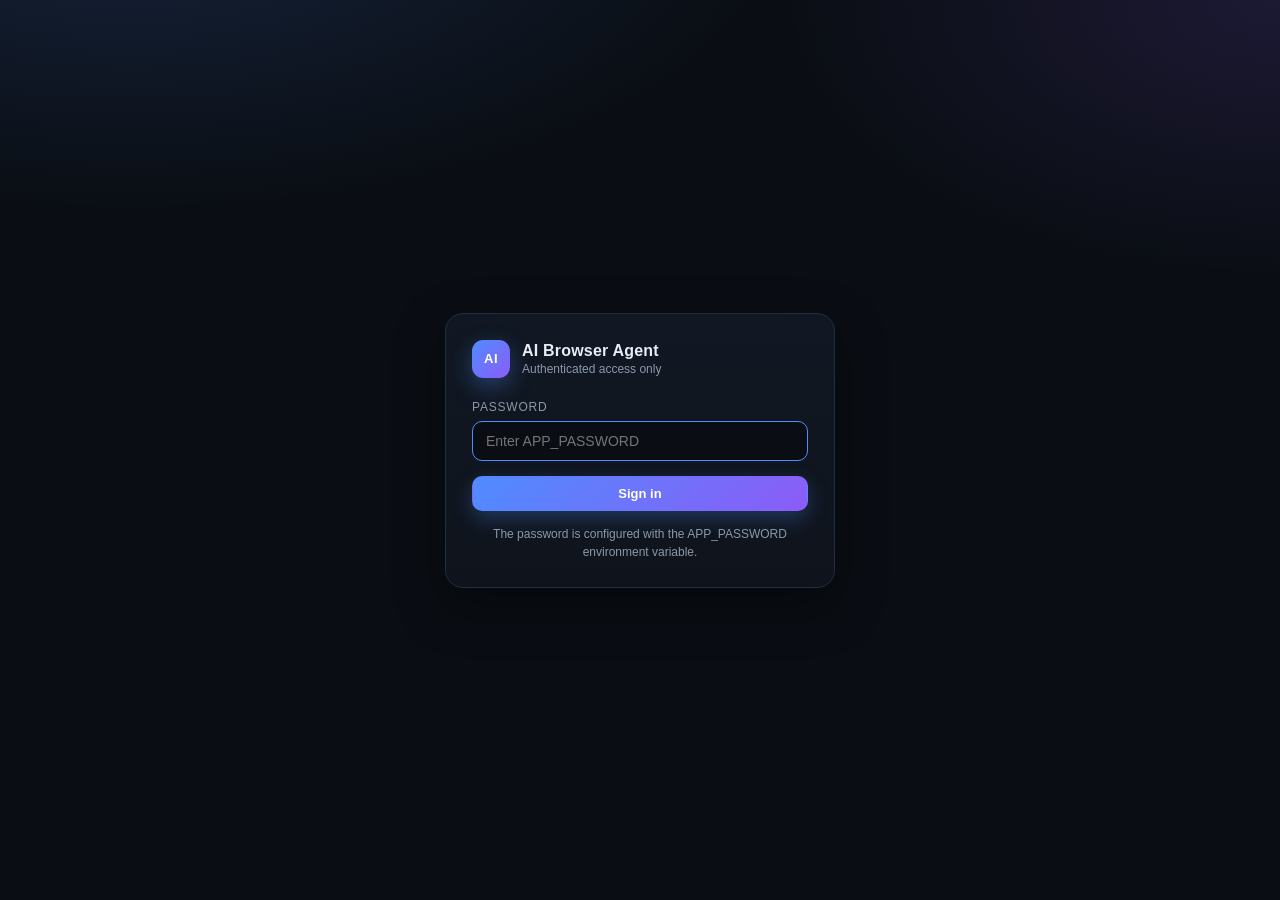
<file: static/login.html>
<!doctype html>
<html lang="en">
<head>
  <meta charset="utf-8" />
  <meta name="viewport" content="width=device-width, initial-scale=1" />
  <title>Sign in - AI Browser Agent</title>
  <link rel="stylesheet" href="/static/styles.css" />
</head>
<body class="login-body">
  <main class="login-card">
    <div class="brand login-brand">
      <span class="brand-mark" aria-hidden="true">AI</span>
      <div>
        <h1>AI Browser Agent</h1>
        <p class="subtitle">Authenticated access only</p>
      </div>
    </div>

    <form id="login-form" autocomplete="current-password">
      <label class="field">
        <span>Password</span>
        <input id="password" type="password" name="password" required autofocus
               autocomplete="current-password" placeholder="Enter APP_PASSWORD" />
      </label>
      <button id="login-btn" class="btn btn-primary btn-block" type="submit">Sign in</button>
      <p id="login-error" class="error-bar hidden" role="alert"></p>
    </form>

    <p class="muted login-hint">The password is configured with the APP_PASSWORD environment variable.</p>
  </main>

  <script>
    (function () {
      "use strict";
      var form = document.getElementById("login-form");
      var input = document.getElementById("password");
      var button = document.getElementById("login-btn");
      var error = document.getElementById("login-error");

      function showError(message) {
        error.textContent = message;
        error.classList.remove("hidden");
      }

      form.addEventListener("submit", function (event) {
        event.preventDefault();
        error.classList.add("hidden");
        button.disabled = true;
        button.textContent = "Signing in...";

        fetch("/api/login", {
          method: "POST",
          headers: { "Content-Type": "application/json" },
          body: JSON.stringify({ password: input.value })
        })
          .then(function (response) {
            return response.json().catch(function () { return {}; }).then(function (data) {
              if (response.ok) {
                window.location.href = "/";
                return;
              }
              showError(data.detail || "Login failed.");
              button.disabled = false;
              button.textContent = "Sign in";
            });
          })
          .catch(function () {
            showError("Network error. Please try again.");
            button.disabled = false;
            button.textContent = "Sign in";
          });
      });
    })();
  </script>
</body>
</html>
</file>
<file: static/styles.css>
:root {
  --bg: #0a0e14;
  --bg-soft: #0f141c;
  --panel: #111823;
  --panel-2: #151d29;
  --border: #222d3d;
  --border-soft: #1a2432;
  --text: #e6edf5;
  --muted: #8b98a9;
  --accent: #4f8cff;
  --accent-2: #8b5cf6;
  --ok: #34d399;
  --warn: #fbbf24;
  --bad: #f87171;
  --radius: 14px;
  --shadow: 0 18px 50px rgba(0, 0, 0, 0.45);
  --font: -apple-system, BlinkMacSystemFont, "Segoe UI", Roboto, Helvetica, Arial,
    "Apple Color Emoji", "Segoe UI Emoji", sans-serif;
  --mono: "SFMono-Regular", Consolas, "Liberation Mono", Menlo, monospace;
}

* {
  box-sizing: border-box;
}

html,
body {
  height: 100%;
  margin: 0;
}

body {
  background:
    radial-gradient(1100px 500px at 10% -10%, rgba(79, 140, 255, 0.16), transparent 60%),
    radial-gradient(900px 500px at 100% 0%, rgba(139, 92, 246, 0.14), transparent 55%),
    var(--bg);
  color: var(--text);
  font-family: var(--font);
  font-size: 14px;
  display: flex;
  flex-direction: column;
  min-height: 100vh;
}

h1,
h2,
h3,
p {
  margin: 0;
}

.muted {
  color: var(--muted);
  font-size: 12px;
}

.hidden {
  display: none !important;
}

/* ------------------------------------------------------------- top bar */
.topbar {
  display: flex;
  align-items: center;
  justify-content: space-between;
  gap: 16px;
  padding: 14px 20px;
  border-bottom: 1px solid var(--border-soft);
  background: rgba(10, 14, 20, 0.75);
  backdrop-filter: blur(10px);
  position: sticky;
  top: 0;
  z-index: 10;
}

.brand {
  display: flex;
  align-items: center;
  gap: 12px;
}

.brand-mark {
  width: 38px;
  height: 38px;
  border-radius: 11px;
  display: inline-flex;
  align-items: center;
  justify-content: center;
  font-weight: 800;
  font-size: 13px;
  letter-spacing: 0.5px;
  color: #fff;
  background: linear-gradient(135deg, var(--accent), var(--accent-2));
  box-shadow: 0 8px 22px rgba(79, 140, 255, 0.35);
}

.brand h1 {
  font-size: 16px;
  font-weight: 700;
  letter-spacing: 0.2px;
}

.subtitle {
  color: var(--muted);
  font-size: 12px;
  margin-top: 2px;
}

.statuses {
  display: flex;
  align-items: center;
  gap: 10px;
  flex-wrap: wrap;
}

.badge {
  display: inline-flex;
  align-items: center;
  gap: 7px;
  padding: 5px 11px;
  border-radius: 999px;
  border: 1px solid var(--border);
  background: var(--panel);
  font-size: 12px;
  font-weight: 600;
  color: var(--muted);
}

.badge .dot {
  width: 8px;
  height: 8px;
  border-radius: 50%;
  background: var(--muted);
  box-shadow: 0 0 0 3px rgba(139, 152, 169, 0.12);
}

.badge.ok {
  color: #c9f7e5;
  border-color: rgba(52, 211, 153, 0.35);
}

.badge.ok .dot {
  background: var(--ok);
  box-shadow: 0 0 0 3px rgba(52, 211, 153, 0.16);
}

.badge.warn {
  color: #fde9b8;
  border-color: rgba(251, 191, 36, 0.35);
}

.badge.warn .dot {
  background: var(--warn);
  box-shadow: 0 0 0 3px rgba(251, 191, 36, 0.16);
}

.badge.bad {
  color: #ffd2d2;
  border-color: rgba(248, 113, 113, 0.35);
}

.badge.bad .dot {
  background: var(--bad);
  box-shadow: 0 0 0 3px rgba(248, 113, 113, 0.16);
}

/* ------------------------------------------------------------- layout */
.layout {
  flex: 1;
  display: grid;
  grid-template-columns: minmax(340px, 0.9fr) minmax(420px, 1.25fr);
  gap: 16px;
  padding: 16px;
  min-height: 0;
}

.panel {
  display: flex;
  flex-direction: column;
  min-height: 0;
  background: linear-gradient(180deg, var(--panel), var(--bg-soft));
  border: 1px solid var(--border);
  border-radius: var(--radius);
  box-shadow: var(--shadow);
  overflow: hidden;
}

.panel-head {
  display: flex;
  align-items: center;
  justify-content: space-between;
  gap: 12px;
  padding: 12px 16px;
  border-bottom: 1px solid var(--border-soft);
  background: rgba(21, 29, 41, 0.6);
}

.panel-head h2 {
  font-size: 13px;
  text-transform: uppercase;
  letter-spacing: 1.2px;
  color: var(--muted);
  font-weight: 700;
}

.head-actions {
  display: flex;
  align-items: center;
  gap: 10px;
}

/* ------------------------------------------------------------- buttons */
.btn {
  appearance: none;
  border: 1px solid var(--border);
  background: var(--panel-2);
  color: var(--text);
  border-radius: 10px;
  padding: 9px 15px;
  font-size: 13px;
  font-weight: 600;
  font-family: inherit;
  cursor: pointer;
  transition: transform 0.08s ease, border-color 0.15s ease, background 0.15s ease, opacity 0.15s;
}

.btn:hover {
  border-color: #33425a;
}

.btn:active {
  transform: translateY(1px);
}

.btn:disabled {
  opacity: 0.5;
  cursor: not-allowed;
}

.btn-small {
  padding: 6px 11px;
  font-size: 12px;
}

.btn-ghost {
  background: transparent;
}

.btn-primary {
  background: linear-gradient(135deg, var(--accent), var(--accent-2));
  border-color: transparent;
  color: #fff;
  box-shadow: 0 8px 20px rgba(79, 140, 255, 0.28);
}

.btn-danger {
  background: rgba(248, 113, 113, 0.12);
  border-color: rgba(248, 113, 113, 0.4);
  color: #ffc9c9;
}

.btn-icon {
  width: 42px;
  height: 42px;
  padding: 0;
  display: inline-flex;
  align-items: center;
  justify-content: center;
  font-size: 20px;
  line-height: 1;
}

.btn-block {
  width: 100%;
}

/* ---------------------------------------------------------------- chat */
.chat-panel {
  position: relative;
}

.messages {
  flex: 1;
  overflow-y: auto;
  padding: 16px;
  display: flex;
  flex-direction: column;
  gap: 10px;
  scroll-behavior: smooth;
}

.message {
  display: flex;
  flex-direction: column;
  max-width: 92%;
}

.message .bubble {
  padding: 10px 13px;
  border-radius: 13px;
  line-height: 1.45;
  white-space: pre-wrap;
  word-wrap: break-word;
}

.message.user {
  align-self: flex-end;
  align-items: flex-end;
}

.message.user .bubble {
  background: linear-gradient(135deg, #2f6bdd, #6d43d8);
  color: #fff;
  border-bottom-right-radius: 4px;
}

.message.assistant .bubble {
  background: var(--panel-2);
  border: 1px solid var(--border-soft);
  border-bottom-left-radius: 4px;
}

.message.action {
  max-width: 100%;
}

.message.action .bubble {
  background: transparent;
  border: 1px dashed var(--border);
  color: var(--muted);
  font-size: 12.5px;
  padding: 7px 11px;
}

.message.error .bubble {
  background: rgba(248, 113, 113, 0.1);
  border: 1px solid rgba(248, 113, 113, 0.35);
  color: #ffd2d2;
}

.message .meta {
  font-size: 11px;
  color: var(--muted);
  margin-top: 4px;
  word-break: break-all;
}

.typing {
  display: flex;
  align-items: center;
  gap: 9px;
  padding: 0 18px 10px;
  color: var(--muted);
  font-size: 12.5px;
}

.spinner {
  width: 13px;
  height: 13px;
  border-radius: 50%;
  border: 2px solid rgba(139, 152, 169, 0.3);
  border-top-color: var(--accent);
  animation: spin 0.8s linear infinite;
}

@keyframes spin {
  to {
    transform: rotate(360deg);
  }
}

/* ----------------------------------------------------------- composer */
.panel-foot {
  border-top: 1px solid var(--border-soft);
  padding: 12px;
  background: rgba(15, 20, 28, 0.8);
}

.composer {
  display: flex;
  align-items: flex-end;
  gap: 9px;
}

.composer textarea {
  flex: 1;
  resize: none;
  min-height: 42px;
  max-height: 160px;
  padding: 11px 13px;
  border-radius: 11px;
  border: 1px solid var(--border);
  background: var(--bg);
  color: var(--text);
  font-family: inherit;
  font-size: 14px;
  line-height: 1.4;
  outline: none;
  transition: border-color 0.15s;
}

.composer textarea:focus {
  border-color: var(--accent);
}

.attachments {
  display: flex;
  flex-wrap: wrap;
  gap: 6px;
  margin-bottom: 9px;
}

.chip {
  display: inline-flex;
  align-items: center;
  gap: 7px;
  padding: 4px 6px 4px 10px;
  border-radius: 999px;
  background: var(--panel-2);
  border: 1px solid var(--border);
  font-size: 12px;
}

.chip-remove {
  border: none;
  background: rgba(248, 113, 113, 0.15);
  color: #ffc9c9;
  width: 18px;
  height: 18px;
  border-radius: 50%;
  cursor: pointer;
  font-size: 11px;
  line-height: 1;
}

.error-bar {
  margin-top: 9px;
  padding: 9px 12px;
  border-radius: 9px;
  background: rgba(248, 113, 113, 0.1);
  border: 1px solid rgba(248, 113, 113, 0.35);
  color: #ffd2d2;
  font-size: 12.5px;
}

/* ------------------------------------------------------ browser panel */
.browser-frame {
  position: relative;
  flex: 1;
  min-height: 320px;
  background: #05080c;
  border-bottom: 1px solid var(--border-soft);
}

.browser-frame iframe {
  width: 100%;
  height: 100%;
  border: 0;
  display: block;
}

.vnc-fallback {
  position: absolute;
  inset: 0;
  display: flex;
  flex-direction: column;
  align-items: center;
  justify-content: center;
  gap: 8px;
  text-align: center;
  padding: 24px;
  color: var(--text);
}

/* -------------------------------------------------------------- files */
.files {
  padding: 12px 14px 14px;
  max-height: 170px;
  overflow-y: auto;
}

.files-head {
  display: flex;
  align-items: baseline;
  gap: 10px;
  margin-bottom: 9px;
}

.files-head h3 {
  font-size: 12px;
  text-transform: uppercase;
  letter-spacing: 1px;
  color: var(--muted);
}

.file-list {
  display: flex;
  flex-wrap: wrap;
  gap: 7px;
}

.file-chip {
  display: inline-flex;
  align-items: center;
  gap: 8px;
  max-width: 100%;
  padding: 6px 10px;
  border-radius: 9px;
  background: var(--panel-2);
  border: 1px solid var(--border);
  color: var(--text);
  text-decoration: none;
  font-size: 12.5px;
  transition: border-color 0.15s;
}

.file-chip:hover {
  border-color: var(--accent);
}

.file-name {
  max-width: 240px;
  overflow: hidden;
  text-overflow: ellipsis;
  white-space: nowrap;
}

.tag {
  font-size: 10px;
  text-transform: uppercase;
  letter-spacing: 0.6px;
  padding: 2px 6px;
  border-radius: 999px;
  background: rgba(79, 140, 255, 0.14);
  color: #a8c6ff;
}

/* -------------------------------------------------------------- login */
.login-body {
  align-items: center;
  justify-content: center;
  padding: 24px;
}

.login-card {
  width: 100%;
  max-width: 390px;
  background: linear-gradient(180deg, var(--panel), var(--bg-soft));
  border: 1px solid var(--border);
  border-radius: 18px;
  box-shadow: var(--shadow);
  padding: 26px;
}

.login-brand {
  margin-bottom: 22px;
}

.field {
  display: flex;
  flex-direction: column;
  gap: 7px;
  margin-bottom: 15px;
}

.field span {
  font-size: 12px;
  color: var(--muted);
  text-transform: uppercase;
  letter-spacing: 0.8px;
}

.field input {
  padding: 11px 13px;
  border-radius: 10px;
  border: 1px solid var(--border);
  background: var(--bg);
  color: var(--text);
  font-size: 14px;
  font-family: inherit;
  outline: none;
}

.field input:focus {
  border-color: var(--accent);
}

.login-hint {
  margin-top: 14px;
  text-align: center;
  line-height: 1.5;
}

/* ------------------------------------------------------------ mobile */
@media (max-width: 900px) {
  .layout {
    grid-template-columns: 1fr;
    padding: 10px;
    gap: 12px;
  }

  .chat-panel {
    min-height: 62vh;
  }

  .browser-panel {
    min-height: 70vh;
  }

  .topbar {
    flex-wrap: wrap;
    padding: 12px 14px;
  }
}
</file>
